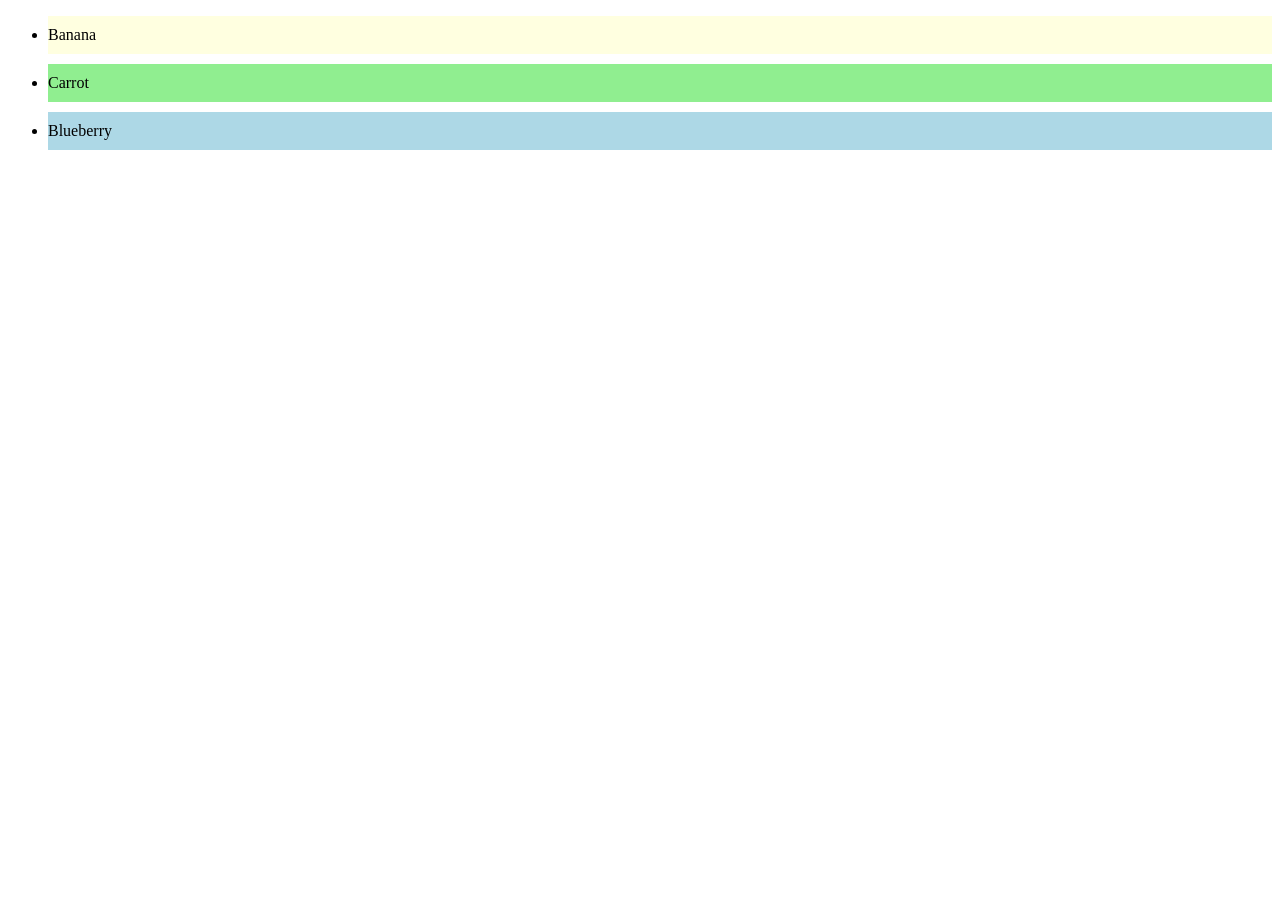
<file: datasets.html>
<!DOCTYPE html>
<html lang="en">

<head>
    <meta charset="UTF-8">
    <meta name="viewport" content="width=device-width, initial-scale=1.0">
    <title>Document</title>
    <script src="datasets.js" defer></script>
    <link rel="stylesheet" href="datasets.css">
</head>

<body>
    <ul id="items">
        <li data-name="banana" data-category="fruit" data-color="yellow">Banana</li>
        <li data-name="carrot" data-category="vegetable" data-color="orange">Carrot</li>
        <li data-name="blueberry" data-category="dairy" data-color="blue">Blueberry</li>
    </ul>

</body>

</html>
</file>
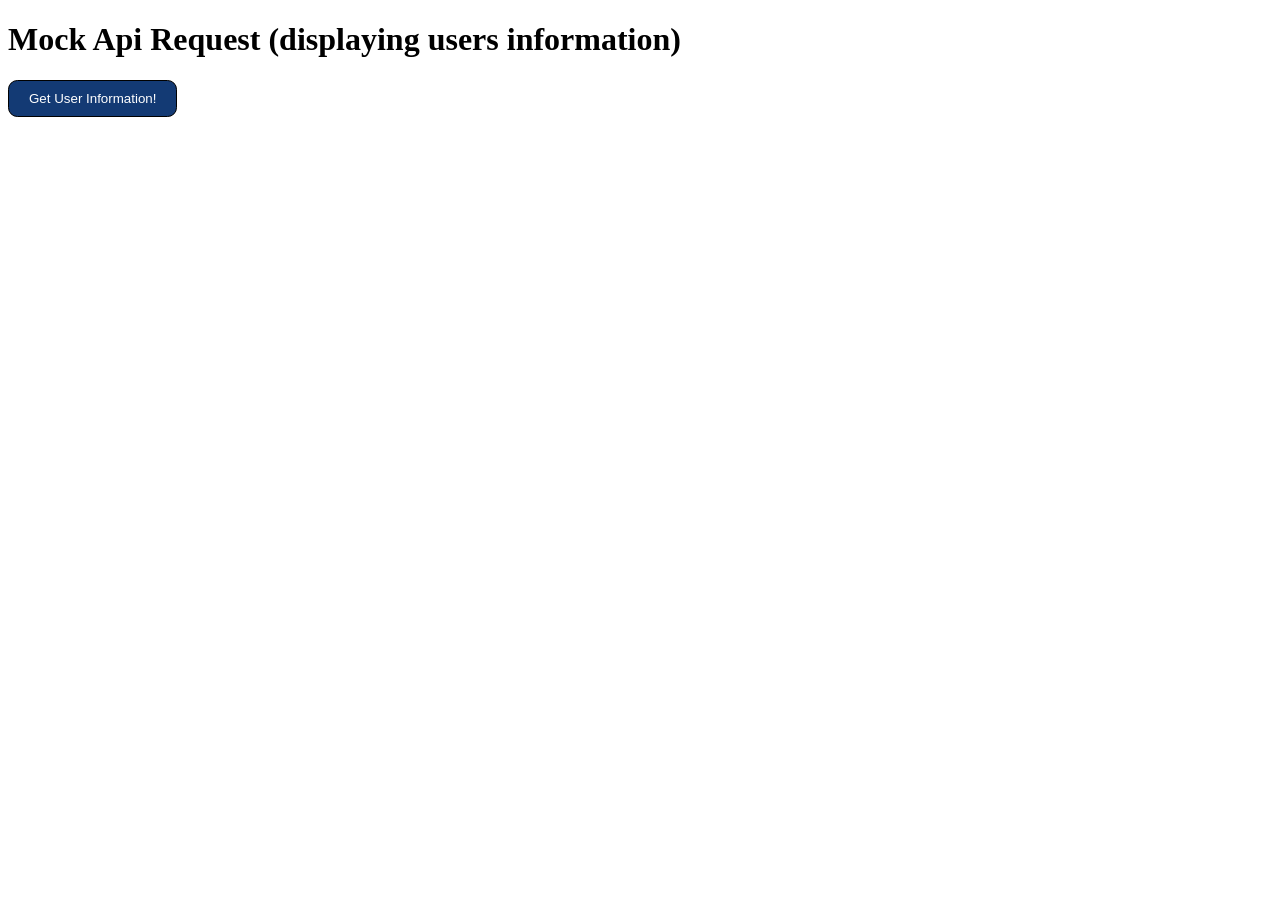
<file: mockApi.html>
<!DOCTYPE html>
<html lang="en">

<head>
    <meta charset="UTF-8">
    <meta name="viewport" content="width=device-width, initial-scale=1.0">
    <title>Mock api Request Practice</title>
    <script src="mockApi.js" defer></script>
    <link rel="stylesheet" href="mockApi.css">
</head>

<body>
    <main>
        <h1>
            Mock Api Request (displaying users information)
        </h1>
        <button id="userInfo" type="button">
            Get User Information!
        </button>

        <ul id="usersList"></ul>
    </main>

</body>

</html>
</file>
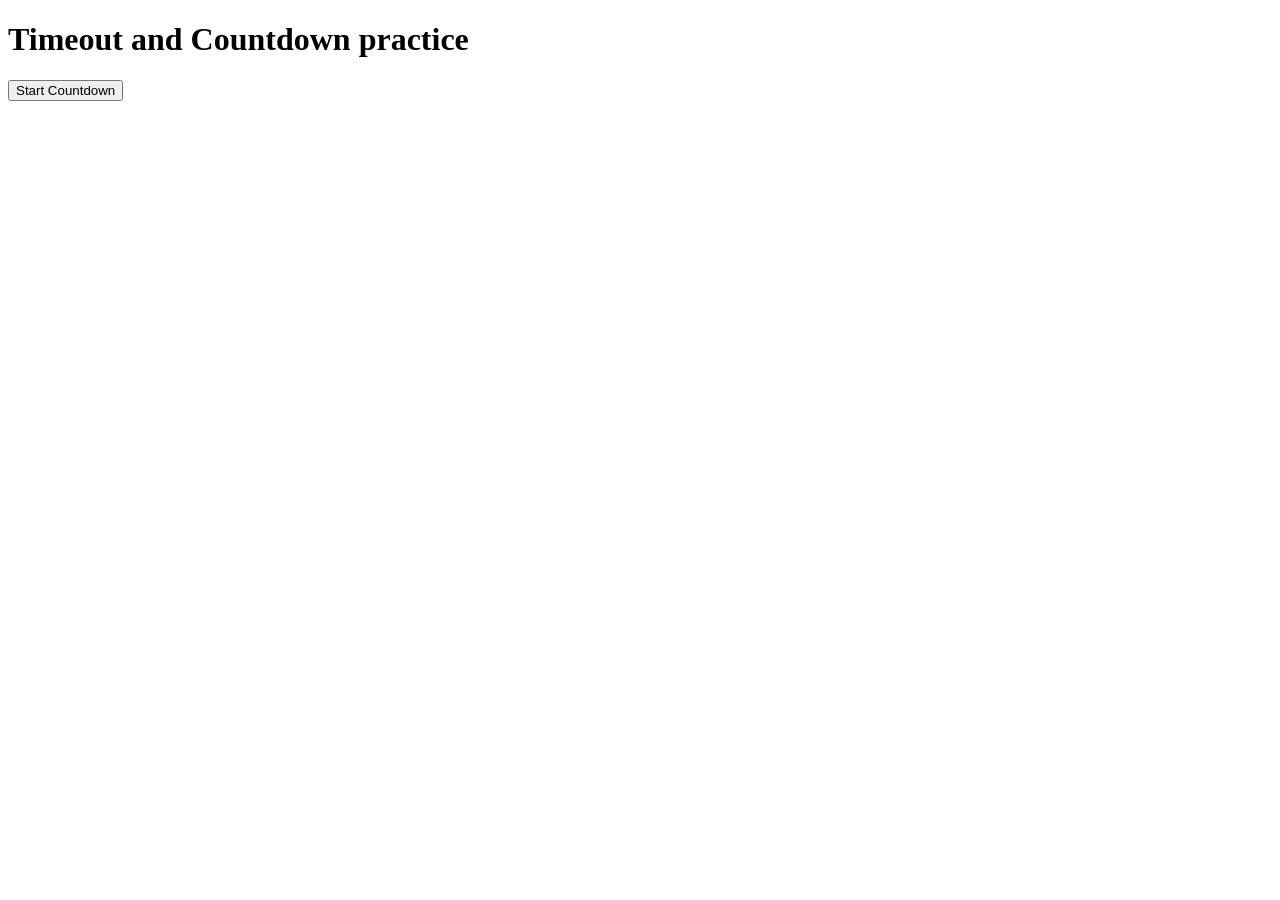
<file: timeout-practice.html>
<!DOCTYPE html>
<html lang="en">

<head>
    <meta charset="UTF-8">
    <meta name="viewport" content="width=device-width, initial-scale=1.0">
    <title>Timeout and Countdown practice</title>
    <script src="countdown.js" defer></script>
</head>

<body>
    <h1>Timeout and Countdown practice</h1>

    <h2 id="countdown"></h2>
    <button id="startButton">Start Countdown</button>
</body>

</html>
</file>
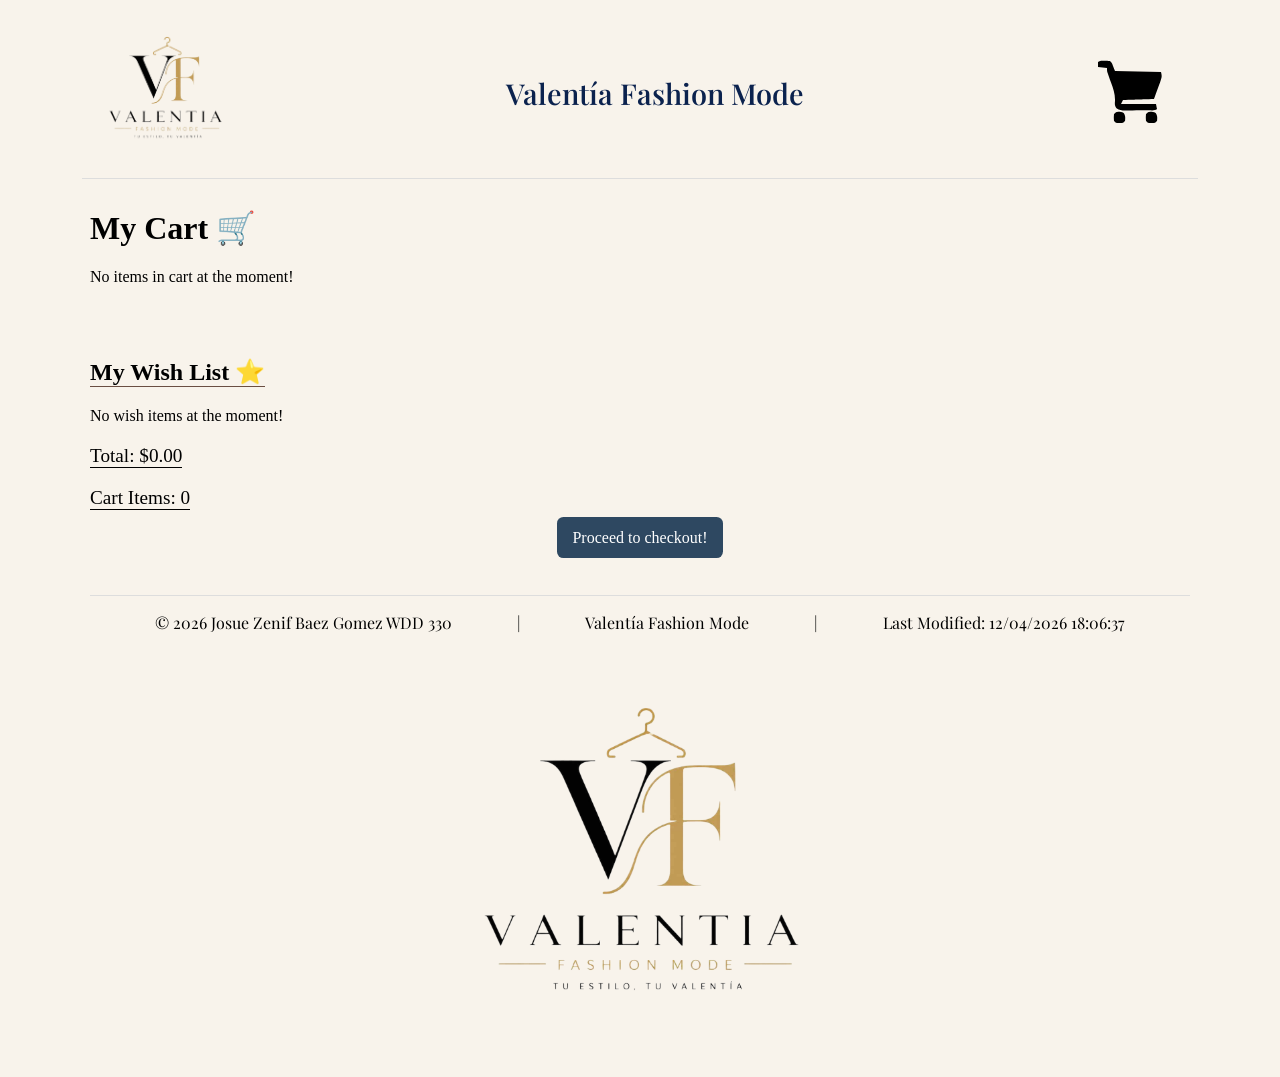
<file: finalProject/cart.html>
<!DOCTYPE html>
<html lang="en">

<head>
    <meta charset="UTF-8">
    <meta name="viewport" content="width=device-width, initial-scale=1.0">
    <title>Valentia Fashion Mode</title>
    <meta name="description"
        content="Valentia Fashion Mode is a clothing store and brings many options to the user to style their look!">
    <meta name="author" content="Josue Zenif Baez Gomez">

    <link rel="stylesheet" href="css/index.css">

    <script src="js/time.js" defer></script>
    <script src="js/cart.js" defer></script>

    <link rel="preconnect" href="https://fonts.googleapis.com">
    <link rel="preconnect" href="https://fonts.gstatic.com" crossorigin>
    <link
        href="https://fonts.googleapis.com/css2?family=Montserrat:ital,wght@0,100..900;1,100..900&family=Playfair+Display:ital,wght@0,400..900;1,400..900&family=Playwrite+NZ+Guides&family=Roboto:ital,wght@0,100..900;1,100..900&display=swap"
        rel="stylesheet">
    <link rel="icon" href="images/favicon.png">
</head>

<body>
    <header>
        <div class="logo">
            <a href="index.html" class="fashion-logo"><img src="images/transparent-logo.jpg" alt="Fashion Logo"
                    width="1254" height="1254"></a>
        </div>

        <a href="index.html" class="name">Valentía Fashion Mode</a>

        <div class="cart">
            <a href="/wdd330/finalProject/cart.html"><img src="images/grocery-store.svg"
                    alt="Cart image for cart page"></a>
        </div>
    </header>

    <main>
        <h1>My Cart 🛒</h1>

        <section id="cartItems" class="cart-item"></section>

        <h2 class="wish-list">My Wish List ⭐️</h2>

        <section id="wishList" class="cart-item"></section>

        <div class="total">
            <p>Total: <span id="totalPrice"></span></p>
            <p>Cart Items: <span id="totalCount"></span></p>
        </div>

        <div class="checkout">
            <a href="/wdd330/finalProject/checkout.html">Proceed to checkout!</a>
        </div>

    </main>

    <footer>
        <p>©️ <span id="fullyear"></span> Josue Zenif Baez Gomez WDD 330</p>
        <p>|</p>
        <p>Valentía Fashion Mode</p>
        <p>|</p>
        <p id="lastModified"></p>
    </footer>

    <div class="footer-logo">
        <img src="images/transparent-logo.jpg" alt="Fashion mode logo">
    </div>

</body>

</html>
</file>
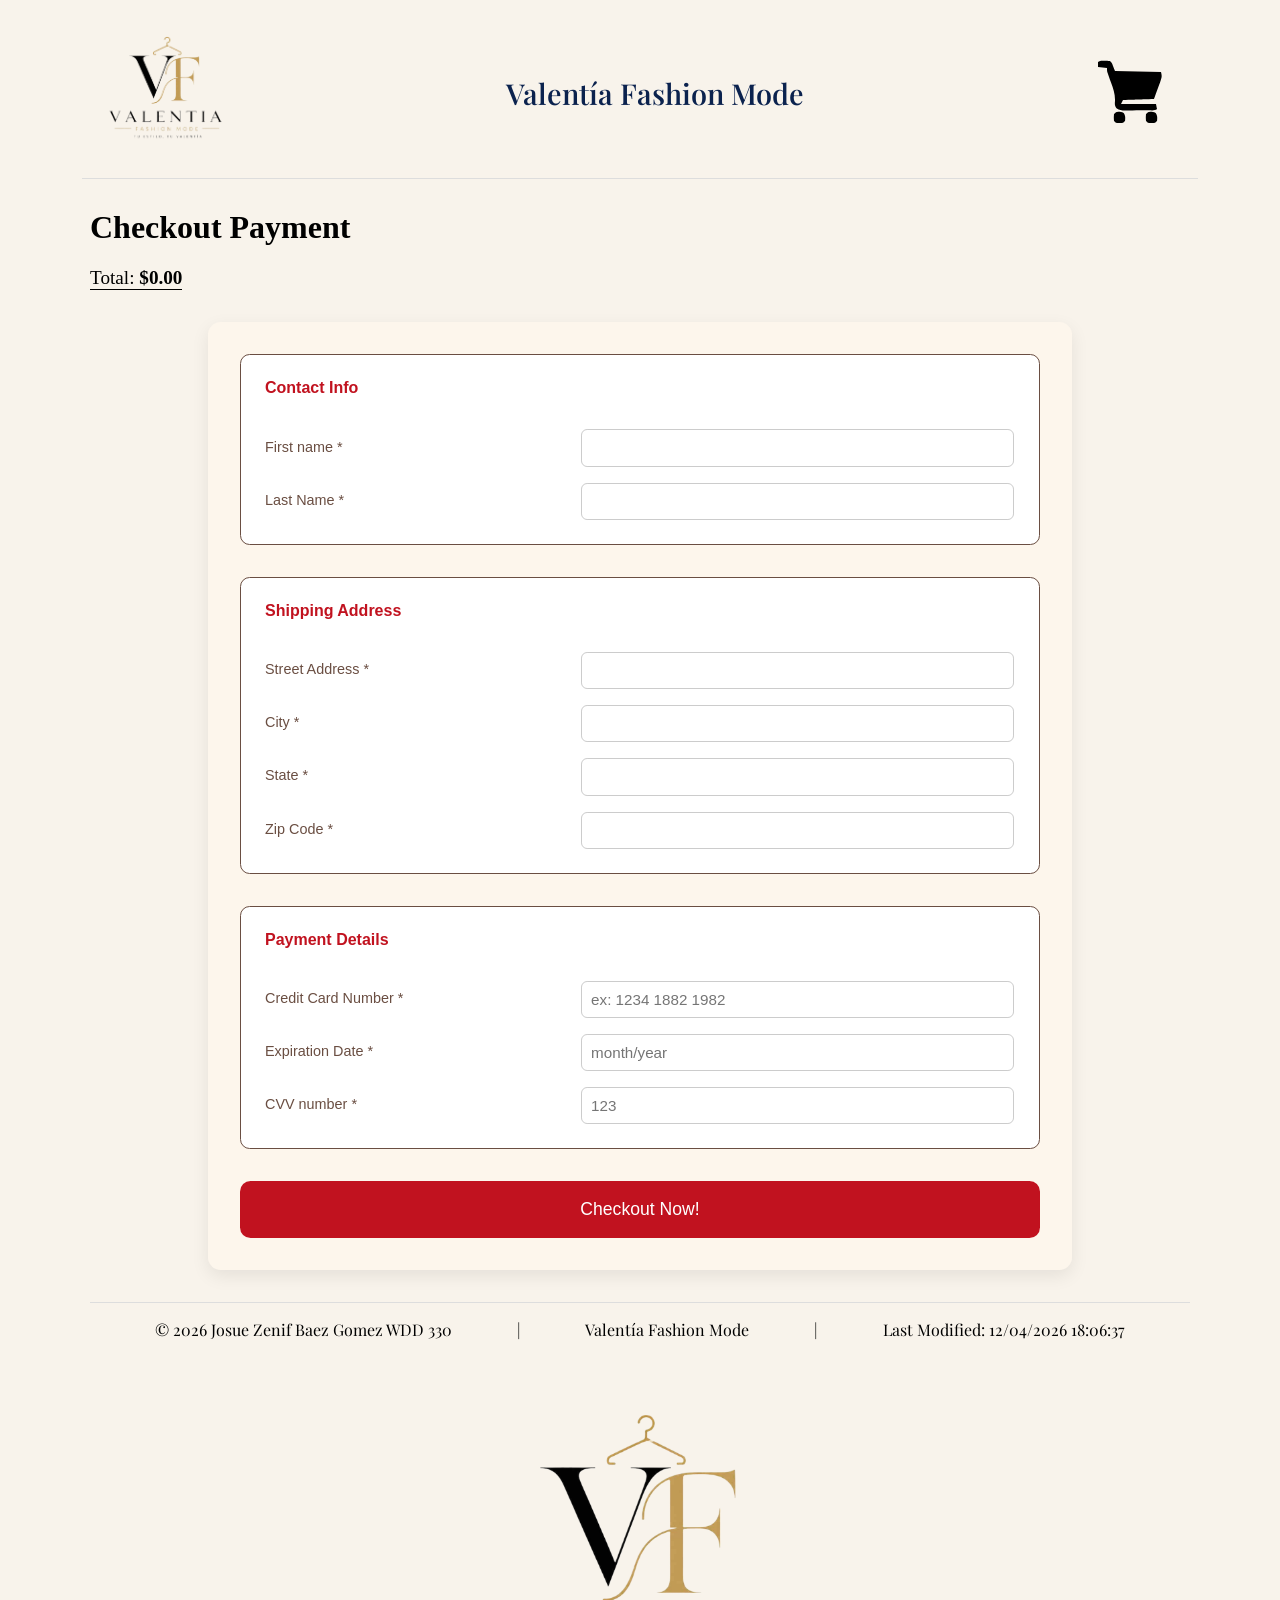
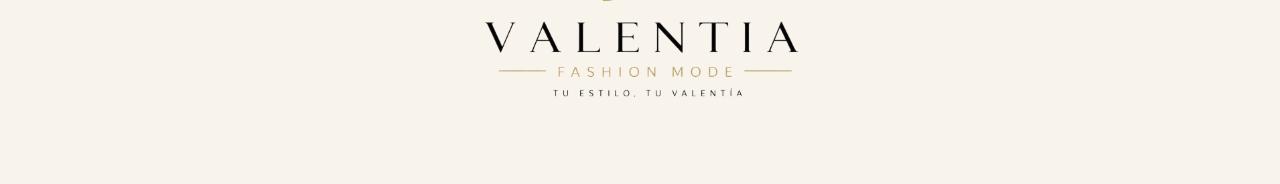
<file: finalProject/checkout.html>
<!DOCTYPE html>
<html lang="en">

<head>
    <meta charset="UTF-8">
    <meta name="viewport" content="width=device-width, initial-scale=1.0">
    <title>Valentía Fashion Mode</title>
    <meta name="description"
        content="Valentia Fashion Mode is a clothing store and brings many options to the user to style their look!">
    <meta name="author" content="Josue Zenif Baez Gomez">

    <link rel="stylesheet" href="css/index.css">

    <script src="js/time.js" defer></script>
    <script src="js/checkout.js" defer></script>

    <link rel="preconnect" href="https://fonts.googleapis.com">
    <link rel="preconnect" href="https://fonts.gstatic.com" crossorigin>
    <link
        href="https://fonts.googleapis.com/css2?family=Montserrat:ital,wght@0,100..900;1,100..900&family=Playfair+Display:ital,wght@0,400..900;1,400..900&family=Playwrite+NZ+Guides&family=Roboto:ital,wght@0,100..900;1,100..900&display=swap"
        rel="stylesheet">
    <link rel="icon" href="images/favicon.png">
</head>

<body>
    <header>
        <div class="logo">
            <a href="index.html" class="fashion-logo"><img src="images/transparent-logo.jpg" alt="Fashion Logo"
                    width="1254" height="1254"></a>
        </div>

        <a href="index.html" class="name">Valentía Fashion Mode</a>

        <div class="cart">
            <a href="/wdd330/finalProject/cart.html"><img src="images/grocery-store.svg"
                    alt="Cart image for cart page"></a>
        </div>
    </header>

    <main>
        <h1 class="checkout-h1">Checkout Payment</h1>
        <p class="checkout-total">Total: <strong><span id="totalPrice"></span></strong></p>

        <form action="/wdd330/finalProject/success.html" for="checkout" name="checkout" id="checkout"
            class="checkout-form" method="get">
            <div class="contact">
                <label for="firstName" class="first-name">First name *</label>
                <input type="text" name="firstName" id="firstName" required>

                <label for="lastName" class="last-name">Last Name *</label>
                <input type="text" name="lastName" id="lastName" required>
            </div>

            <div class="address">
                <!--------------- STREET ADDRESS ---------------->
                <label for="address" class="streetAddress">Street Address *</label>
                <input type="text" name="address" id="address" required>

                <!--------------------- CITY  ------------------->
                <label for="city" class="cityName">City *</label>
                <input type="text" name="city" id="city" required>

                <!--------------------- STATE ------------------->
                <label for="state" class="stateName">State *</label>
                <input type="text" name="state" id="state" required>

                <!---------------------- ZIP CODE ---------------->
                <label for="zip" class="zip">Zip Code *</label>
                <input type="text" name="zip" id="zip" required>
            </div>

            <div class="payment">

                <!------------------------ CREDIT CARD NUMBER -------------------->
                <label for="credit-card" class="creditCard">Credit Card Number *</label>
                <input type="text" name="credit-card" id="credit-card" required minlength="12"
                    placeholder="ex: 1234 1882 1982">

                <!------------------------ EXPIRE DATE -------------------->
                <label for="expire-date" class="expDate">Expiration Date *</label>
                <input type="text" name="expire-date" id="expire-date" required placeholder="month/year">

                <!------------------------ SECURITY CODE -------------------->
                <label for="sec-code" class="cvc">CVV number *</label>
                <input type="text" name="sec-code" id="sec-code" required minlength="3" maxlength="3" placeholder="123">
            </div>

            <button type="submit" class="checkout-btn" id="checkoutSubmit">Checkout Now!</button>
        </form>
    </main>

    <footer>
        <p>©️ <span id="fullyear"></span> Josue Zenif Baez Gomez WDD 330</p>
        <p>|</p>
        <p>Valentía Fashion Mode</p>
        <p>|</p>
        <p id="lastModified"></p>
    </footer>

    <div class="footer-logo">
        <img src="images/transparent-logo.jpg" alt="Fashion mode logo">
    </div>

</body>

</html>
</file>
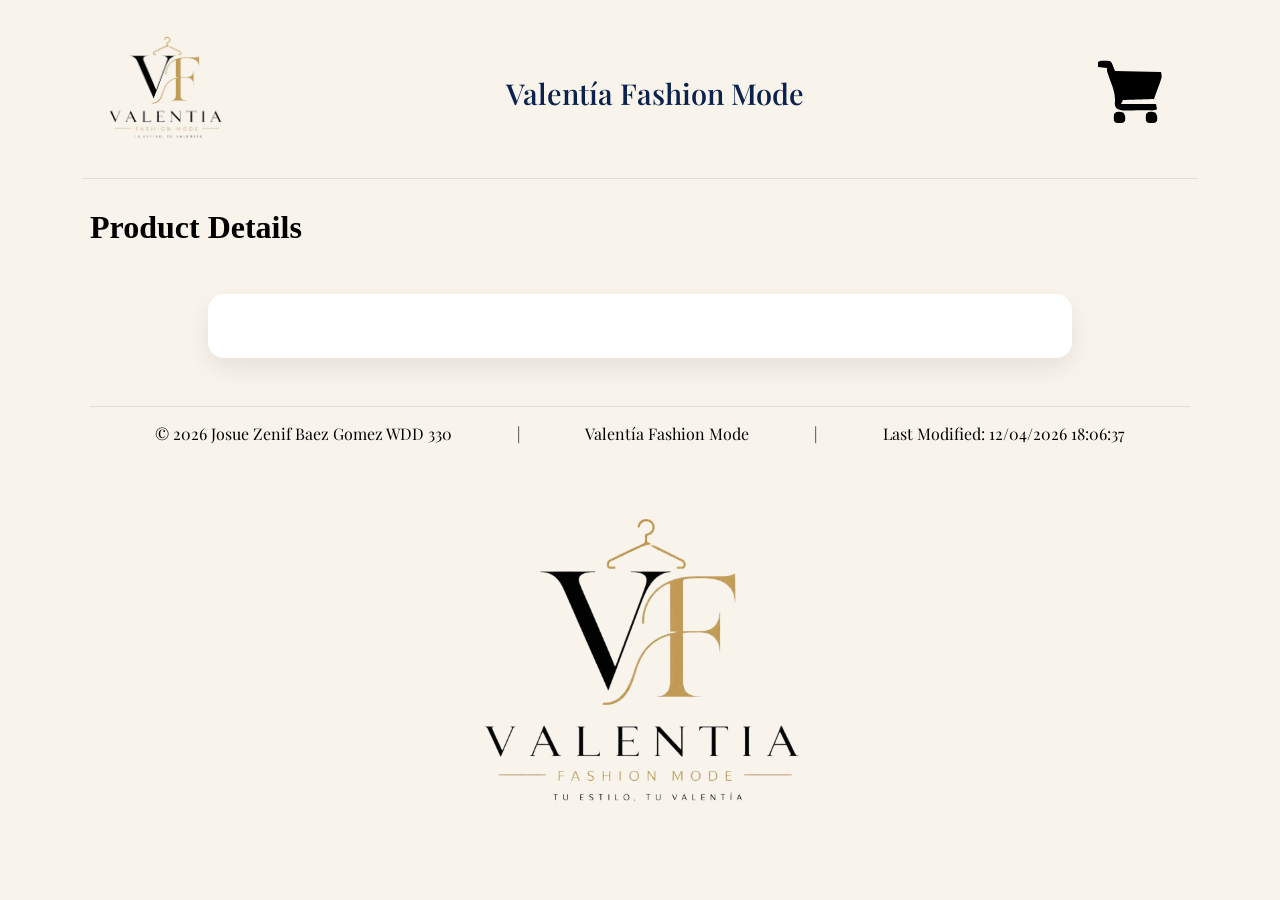
<file: finalProject/product.html>
<!DOCTYPE html>
<html lang="en">

<head>
    <meta charset="UTF-8">
    <meta name="viewport" content="width=device-width, initial-scale=1.0">
    <title>Valentía Fashion Mode</title>
    <meta name="description"
        content="Valentia Fashion Mode is a clothing store and brings many options to the user to style their look!">
    <meta name="author" content="Josue Zenif Baez Gomez">

    <link rel="stylesheet" href="css/index.css">

    <script src="js/time.js" defer></script>
    <script type="module" src="js/productDetails.js" defer></script>

    <link rel="preconnect" href="https://fonts.googleapis.com">
    <link rel="preconnect" href="https://fonts.gstatic.com" crossorigin>
    <link
        href="https://fonts.googleapis.com/css2?family=Montserrat:ital,wght@0,100..900;1,100..900&family=Playfair+Display:ital,wght@0,400..900;1,400..900&family=Playwrite+NZ+Guides&family=Roboto:ital,wght@0,100..900;1,100..900&display=swap"
        rel="stylesheet">
    <link rel="icon" href="images/favicon.png">
</head>

<body>
    <header>
        <div class="logo">
            <a href="index.html" class="fashion-logo"><img src="images/transparent-logo.jpg" alt="Fashion Logo"
                    width="1254" height="1254"></a>
        </div>

        <a href="index.html" class="name">Valentía Fashion Mode</a>

        <div class="cart">
            <a href="/wdd330/finalProject/cart.html"><img src="images/grocery-store.svg"
                    alt="Cart image for cart page"></a>
        </div>
    </header>

    <main>
        <h1>
            Product Details
        </h1>

        <section id="product-details"></section>
        <span id="cartAlert"></span>

    </main>

    <footer>
        <p>©️ <span id="fullyear"></span> Josue Zenif Baez Gomez WDD 330</p>
        <p>|</p>
        <p>Valentía Fashion Mode</p>
        <p>|</p>
        <p id="lastModified"></p>
    </footer>

    <div class="footer-logo">
        <img src="images/transparent-logo.jpg" alt="Fashion mode logo">
    </div>

</body>

</html>
</file>
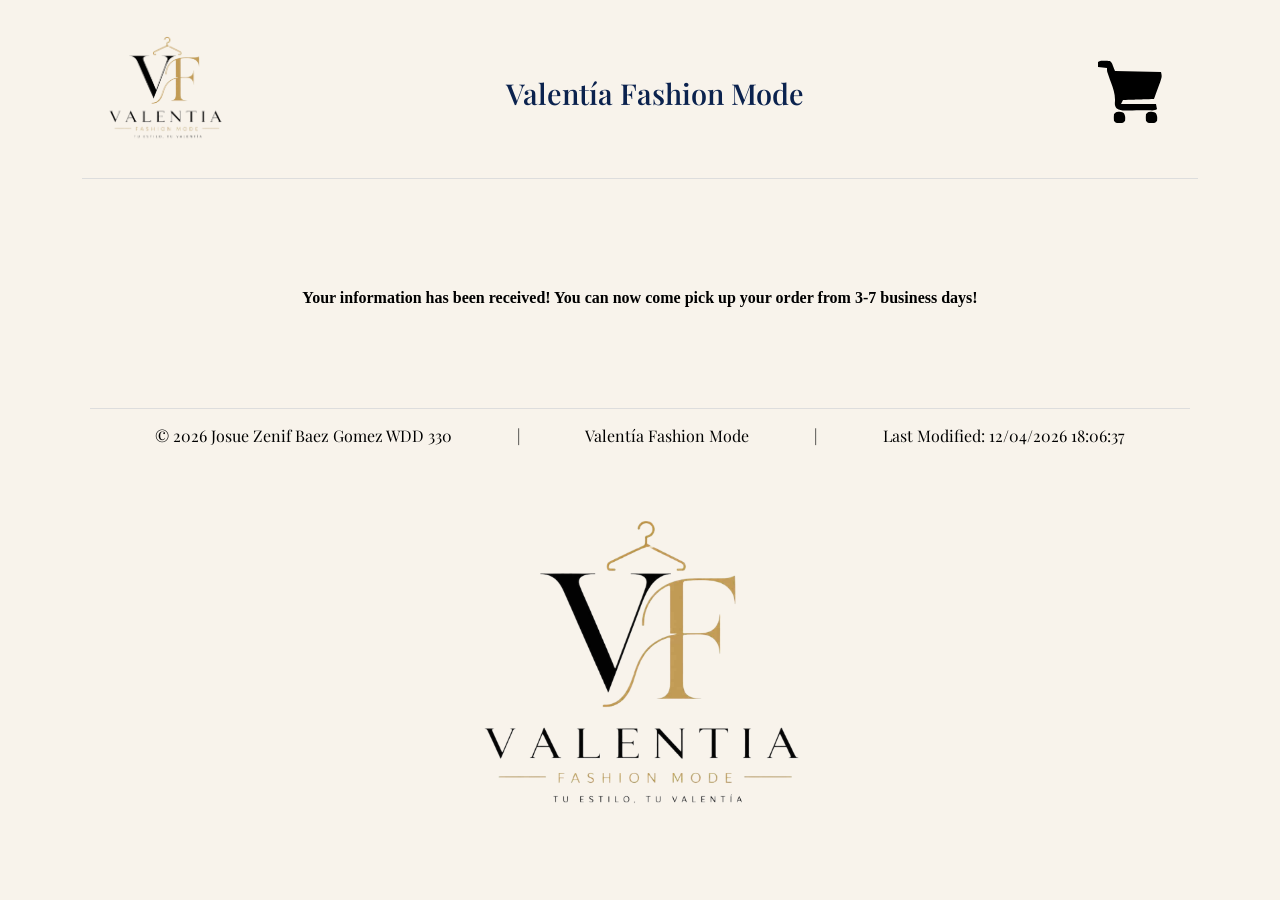
<file: finalProject/success.html>
<!DOCTYPE html>
<html lang="en">

<head>
    <meta charset="UTF-8">
    <meta name="viewport" content="width=device-width, initial-scale=1.0">
    <title>Valentía Fashion Mode</title>
    <meta name="description"
        content="Valentia Fashion Mode is a clothing store and brings many options to the user to style their look!">
    <meta name="author" content="Josue Zenif Baez Gomez">

    <link rel="stylesheet" href="css/index.css">

    <script src="js/time.js" defer></script>
    <script src="js/success.js" defer></script>

    <link rel="preconnect" href="https://fonts.googleapis.com">
    <link rel="preconnect" href="https://fonts.gstatic.com" crossorigin>
    <link
        href="https://fonts.googleapis.com/css2?family=Montserrat:ital,wght@0,100..900;1,100..900&family=Playfair+Display:ital,wght@0,400..900;1,400..900&family=Playwrite+NZ+Guides&family=Roboto:ital,wght@0,100..900;1,100..900&display=swap"
        rel="stylesheet">
    <link rel="icon" href="images/favicon.png">
</head>

<body>
    <header>
        <div class="logo">
            <a href="index.html" class="fashion-logo"><img src="images/transparent-logo.jpg" alt="Fashion Logo"
                    width="1254" height="1254"></a>
        </div>

        <a href="index.html" class="name">Valentía Fashion Mode</a>

        <div class="cart">
            <a href="/wdd330/finalProject/cart.html"><img src="images/grocery-store.svg"
                    alt="Cart image for cart page"></a>
        </div>
    </header>

    <main>
        <h4 class="success-content">Your information has been received! You can now come pick up your order from 3-7
            business days!</h4>
    </main>

    <footer>
        <p>©️ <span id="fullyear"></span> Josue Zenif Baez Gomez WDD 330</p>
        <p>|</p>
        <p>Valentía Fashion Mode</p>
        <p>|</p>
        <p id="lastModified"></p>
    </footer>

    <div class="footer-logo">
        <img src="images/transparent-logo.jpg" alt="Fashion mode logo">
    </div>

</body>

</html>
</file>
<file: datasets.css>
li[data-category="fruit"] {
    background-color: lightyellow;
    padding: 10px 0;
    margin-bottom: 10px;
}

li[data-category="vegetable"] {
    background-color: lightgreen;
    padding: 10px 0;
    margin-bottom: 10px;
}

li[data-category="dairy"] {
    background-color: lightblue;
    padding: 10px 0;
    margin-bottom: 10px;
}

li:hover {
    cursor: pointer;
}
</file>
<file: mockApi.css>
main {
    max-width: 1050px;
}

button {
    padding: 10px 20px;
    color: #fff;
    background-color: rgb(19, 58, 116);
    border: 1.3px solid black;
    border-radius: 0.7em;
}

button:hover {
    cursor: pointer;
    background-color: rgb(37, 76, 135);
}
</file>
<file: finalProject/css/index.css>
* {
    --primary-red: #c1121f;
    --earth-brown: #6a4e42;
    --secondary-green: #2a9d8f;
    --cream: #fdf6ec;
    --accent-yellow: #fcbf49;
}

header,
main,
footer {
    max-width: 1100px;
    margin: 0 auto;
}

body {
    background-color: #f8f3eb;
}

.logo {
    display: flex;
    flex-direction: row;
}

header {
    display: grid;
    grid-template-columns: 150px auto 120px;
    padding: 0.5rem;
    border-bottom: 1px solid #ddd;
    margin-bottom: 30px;

    .logo {
        display: flex;
        flex-direction: row;

        &img {
            max-width: 100%;
        }
    }

    .name {
        text-decoration: none;
        color: rgb(11, 34, 78);
        font-family: "Playfair Display", serif;
        font-weight: 550;
        text-align: center;
        align-self: center;
        font-size: 1.8em;
    }

    .cart {
        grid-column: 3/4;
        text-align: center;
        align-self: center;
    }
}

.fashion-logo img {
    width: 100%;
    max-width: 100%;
    height: auto;
}

.about-section {
    background: linear-gradient(135deg,
            #f8f3eb,
            #ffffff);
    padding: 5rem 2rem;
}


/* About container styles */
.about-container {
    max-width: 900px;
    margin: 0 auto;
    text-align: center;
    padding: 3rem;
    background-color: white;
    border-radius: 20px;
    box-shadow: 0 15px 35px rgba(0, 0, 0, 0.08);
    opacity: 0;
    animation: fadeIn 1s ease-in-out forwards;
}

@keyframes fadeIn {
    to {
        opacity: 1;
    }
}

.about-container h1 {
    font-family: "Playfair Display", serif;
    font-size: 3rem;
    color: #111;
    margin-bottom: 1.5rem;
    letter-spacing: 2px;
    position: relative;
}

.about-container h1::after {
    content: "";
    display: block;
    width: 80px;
    height: 3px;
    background-color: #c9a227;
    margin: 1rem auto;
}

.about-container p {
    font-family: "Montserrat", sans-serif;
    color: #555;
    font-size: 1.1rem;
    line-height: 1.8;
    letter-spacing: 0.5px;
}


/* Hover effect */
.about-container:hover {
    transform: translateY(-5px);
    transition: 0.3s ease;
    box-shadow: 0 20px 45px rgba(0, 0, 0, 0.12);
}

.products {
    display: grid;
    grid-template-columns: repeat(3, 1fr);
    gap: 2rem;
    padding: 2rem;
    max-width: 1100px;
    margin: 0 auto;
}

/* Tarjeta individual */
.product-card {
    background-color: #fff;
    border-radius: 15px;
    padding: 1.5rem;
    text-align: center;
    box-shadow: 0 8px 20px rgba(0, 0, 0, 0.08);
    transition: transform 0.3s ease, box-shadow 0.3s ease;
    border: 1px solid #eee;
}

.product-card:hover {
    transform: translateY(-8px);
    box-shadow: 0 15px 30px rgba(0, 0, 0, 0.15);
    cursor: pointer;
}

.product-card a {
    text-decoration: none;
}

.product-card h2 {
    font-family: "Playfair Display", serif;
    font-size: 1.4rem;
    color: #222;
    margin-bottom: 1rem;
}

.product-card img {
    width: 100%;
    height: 280px;
    object-fit: cover;
    border-radius: 12px;
    margin-bottom: 1rem;
}

.product-card p {
    font-family: "Montserrat", sans-serif;
    color: #555;
    margin: 0.5rem 0;
}


/* Price style */
.product-card p:nth-of-type(1) {
    font-size: 1.2rem;
    font-weight: bold;
    color: #8a6915;
}

/* Footer content */
footer {
    display: grid;
    grid-template-columns: repeat(5, 1fr);
    border-top: 1px solid #ddd;
    margin-top: 20px;
    display: flex;
    justify-content: space-evenly;
    font-family: "Playfair Display", serif;
}

.footer-logo img {
    display: block;
    max-width: 420px;
    width: 100%;
    height: auto;
    margin: 0 auto;
    align-self: center;
}

/* ---------------------- PRODUCT DETAILS PAGE CSS --------------- */
#product-details {
    max-width: 800px;
    margin: 3rem auto;
    padding: 2rem;
    background: #ffffff;
    border-radius: 16px;
    box-shadow: 0 10px 25px rgba(0, 0, 0, 0.08);
    font-family: 'Segoe UI', Tahoma, Geneva, Verdana, sans-serif;
}

#product-details h2 {
    font-size: 2rem;
    color: #0a2540;
    margin-bottom: 1rem;
}

#product-details img {
    width: 100%;
    max-height: 400px;
    object-fit: contain;
    border-radius: 12px;
    background-color: #f5f7fa;
    padding: 1rem;
    margin-bottom: 1.5rem;
}

#product-details p {
    font-size: 1rem;
    color: #333;
    margin: 0.5rem 0;
    line-height: 1.5;
}

/* Precio */
#product-details p:nth-of-type(2) {
    font-size: 1.5rem;
    font-weight: bold;
    color: #d4af37;
    /* dorado */
    margin-top: 1rem;
}

/* Rating */
#product-details p:nth-of-type(3) {
    color: #1e90ff;
    font-weight: 500;
}

/* Ventas */
#product-details p:nth-of-type(4) {
    color: #555;
    font-style: italic;
}

/* Hover sutil */
#product-details:hover {
    transform: translateY(-3px);
    transition: all 0.3s ease;
}

/* Contenedor de botones (opcional pero recomendado) */
.product-actions {
    display: flex;
    gap: 1rem;
    margin-top: 1.5rem;
}

/* Estilo base para ambos botones */
.product-actions button {
    flex: 1;
    padding: 0.9rem 1.2rem;
    border: none;
    border-radius: 10px;
    font-size: 1rem;
    font-weight: 600;
    cursor: pointer;
    transition: all 0.25s ease;
}

/* Add to Cart (principal) */
.add-to-cart {
    background: linear-gradient(135deg, #0a2540, #1e90ff);
    color: #fff;
    box-shadow: 0 4px 12px rgba(30, 144, 255, 0.3);
}

.add-to-cart:hover {
    transform: translateY(-2px);
    box-shadow: 0 6px 16px rgba(30, 144, 255, 0.4);
}

.add-to-cart:active {
    transform: scale(0.97);
}

/* Add to Wishlist */
.add-to-wishlist {
    background: #ffffff;
    color: #0a2540;
    border: 2px solid #d4af37;
    /* dorado */
}

.add-to-wishlist:hover {
    background: #d4af37;
    color: #fff;
    transform: translateY(-2px);
}

.add-to-wishlist:active {
    transform: scale(0.97);
}

/* cart alert css */
#cartAlert.open {
    display: block;
    background-color: #26877c;
    padding: 15px;
    margin-left: 3em;
    text-align: center;
    align-items: center;
    max-width: fit-content;
    color: #fff;
    border-radius: 0.4em;
    transform: translateX(-100px);
    opacity: 0;
    animation: slide 0.3s ease-in forwards;
}

@keyframes slide {
    to {
        opacity: 1;
        transform: translateX(0);
    }
}

/* css para el cart items */
.cartProduct {
    display: grid;
    grid-template-columns: 1fr 120px 1fr 50px;
    grid-template-rows: auto auto;
    align-items: center;
    text-align: center;

    border: 1.2px solid var(--earth-brown);
    border-radius: 0.6em;
    background-color: rgb(254, 244, 229);
    padding: 1.2em;
    margin-bottom: 1.5em;
    gap: 0.5em;
    position: relative;
}

.cartProduct a {
    grid-column: 1/4;
    grid-row: 1/2;
    font-size: 1.2rem;
    margin-bottom: 0.5em;
    text-decoration: none;
    color: black;
}

.cartProduct img {
    grid-column: 2/3;
    grid-row: 2/3;

    width: 120px;
    height: 120px;
    object-fit: contain;
}

.info1 {
    grid-column: 1/2;
    grid-row: 2/3;
    font-size: 1.25em;
}

.info2 {
    grid-column: 3/4;
    grid-row: 2/3;
    font-size: 1.25em;
}

/* BUTTON REMOVE ITEM */
.removeItem {
    grid-column: 4/5;
    grid-row: 1/3;

    display: flex;
    justify-content: center;
    align-items: center;

    height: 40px;
    width: 40px;

    background-color: var(--primary-red);
    color: white;
    font-size: 1.2rem;
    border: none;
    border-radius: 50%;
    cursor: pointer;

    transition: all 0.2s ease;
}

.removeItem:hover {
    background-color: #a10f1f;
    transform: scale(1.1);
}

.wish-list {
    text-align: center;
    border-bottom: 1.2px solid var(--earth-brown);
    max-width: fit-content;
    margin-top: 3em;
}

/* total cost cart page */
.total {
    font-size: 1.2em;

    p {
        border-bottom: 1.5px solid black;
        max-width: fit-content;
    }
}

/* checkout button */
.checkout {
    text-align: center;
    margin-bottom: 3em;

    a {
        text-decoration: none;
        background-color: #2e4861;
        color: white;
        padding: 12px 15px;
        border-radius: 0.4em;
    }
}

/* CHECKOUT HTML CSS */
.checkout-form {
    max-width: 800px;
    margin: 2em auto;
    padding: 2em;
    background-color: var(--cream);
    border-radius: 0.8em;
    box-shadow: 0 6px 18px rgba(0, 0, 0, 0.08);
    font-family: Arial, sans-serif;
    transform: translateX(500px);
    opacity: 0;
    animation: slideIn 0.8s ease-in forwards;
}

@keyframes slideIn {
    to {
        transform: translateX(0);
        opacity: 1;
    }
}

.checkout-form>div {
    margin-bottom: 2em;
    padding: 1.5em;
    border: 1px solid var(--earth-brown);
    border-radius: 0.6em;
    background-color: white;
}

.checkout-form .contact::before {
    content: "Contact Info";
}

.checkout-form .address::before {
    content: "Shipping Address";
}

.checkout-form .payment::before {
    content: "Payment Details";
}

.checkout-form .contact::before,
.checkout-form .address::before,
.checkout-form .payment::before {
    display: block;
    font-weight: bold;
    margin-bottom: 1em;
    color: var(--primary-red);
}

.contact,
.address,
.payment {
    display: grid;
    grid-template-columns: 40% 55%;
    gap: 1em;
}

.first-name {
    grid-column: 1/2;
    grid-row: 2/3;
    align-self: center;
}

#firstName {
    grid-column: 2/3;
    grid-row: 2/3;
}

.last-name {
    grid-column: 1/2;
    grid-row: 3/4;
    align-self: center;
}

#lastName {
    grid-column: 2/3;
    grid-row: 3/4;
}

/* ADDRESS INFORMATION */
.streetAddress {
    grid-column: 1/2;
    grid-row: 2/3;
    align-self: center;
}

#address {
    grid-column: 2/3;
    grid-row: 2/3;
}

.cityName {
    grid-column: 1/2;
    grid-row: 3/4;
    align-self: center;
}

#city {
    grid-column: 2/3;
    grid-row: 3/4;
}

.stateName {
    grid-column: 1/2;
    grid-row: 4/5;
    align-self: center;
}

#state {
    grid-column: 2/3;
    grid-row: 4/5;
}

.zip {
    grid-column: 1/2;
    grid-row: 5/6;
    align-self: center;
}

#zip {
    grid-column: 2/3;
    grid-row: 5/6;
}

/* CREDIT CARD INFO */
.creditCard {
    grid-column: 1/2;
    grid-row: 2/3;
    align-self: center;
}

#credit-card {
    grid-column: 2/3;
    grid-row: 2/3;
}

.expDate {
    grid-column: 1/2;
    grid-row: 3/4;
    align-self: center;
}

#expire-date {
    grid-column: 2/3;
    grid-row: 3/4;
}

.cvc {
    grid-column: 1/2;
    grid-row: 4/5;
    align-self: center;
}

#sec-code {
    grid-column: 2/3;
    grid-row: 4/5;
}

/* LABELS */
label {
    font-size: 0.9rem;
    color: var(--earth-brown);
    margin-bottom: 0.2em;
}

/* INPUTS */
input {
    width: 100%;
    padding: 0.6em;
    border-radius: 0.4em;
    border: 1px solid #ccc;
    font-size: 0.95rem;
    transition: all 0.2s ease;
}

/* Checkout button */
.checkout-btn {
    width: 100%;
    padding: 1em;
    background-color: var(--primary-red);
    color: white;
    font-size: 1.1rem;
    border: none;
    border-radius: 0.6em;
    cursor: pointer;
    transition: all 0.25s ease;
}

/* HOVER */
.checkout-btn:hover {
    background-color: #a10f1f;
    transform: translateY(-2px);
}

.checkout-total {
    font-size: 1.2em;
    border-bottom: 1.5px solid black;
    max-width: fit-content;
}

/* success message */
.success-content {
    text-align: center;
    padding: 5em 0;
}

@media (max-width: 600px) {

    .contact,
    .address,
    .payment {
        display: flex;
        flex-direction: column;
        text-align: center;
    }

    label {
        align-items: flex-start;
    }

    .address input#address,
    .payment input#credit-card {
        grid-column: 1/2;
    }
}


/* Celulares */
@media screen and (max-width: 32rem) {
    header {
        display: flex;
        flex-direction: row;

        .logo {
            width: 20em;
            height: auto;
            align-self: center;
        }

        .name {
            font-size: 1.5em;
            margin-right: 10px;
        }
    }

    .products {
        grid-template-columns: repeat(1, minmax(0, 1fr));
        gap: 8px;
        width: 100%;
        padding: 8px;
        box-sizing: border-box;
    }

    .product-card {
        width: 100%;
        min-width: 0;
        box-sizing: border-box;
    }

    .product-card img {
        width: 100%;
        height: auto;
        display: block;
    }

    .about-section {
        padding: 3rem 1rem;
    }

    .about-container {
        padding: 2rem 1.2rem;
    }

    .about-container h2 {
        font-size: 2.2rem;
    }

    .about-container p {
        font-size: 1rem;
    }

    /* cart product mobile */
    .cartProduct {
        gap: 0;
    }

    /* checkout form css */

    .checkout-form {
        padding: 10px;

        .contact,
        .address,
        .payment {
            padding-left: 5px;
        }
    }

    .checkout-form input {
        text-align: center;
    }
}
</file>
